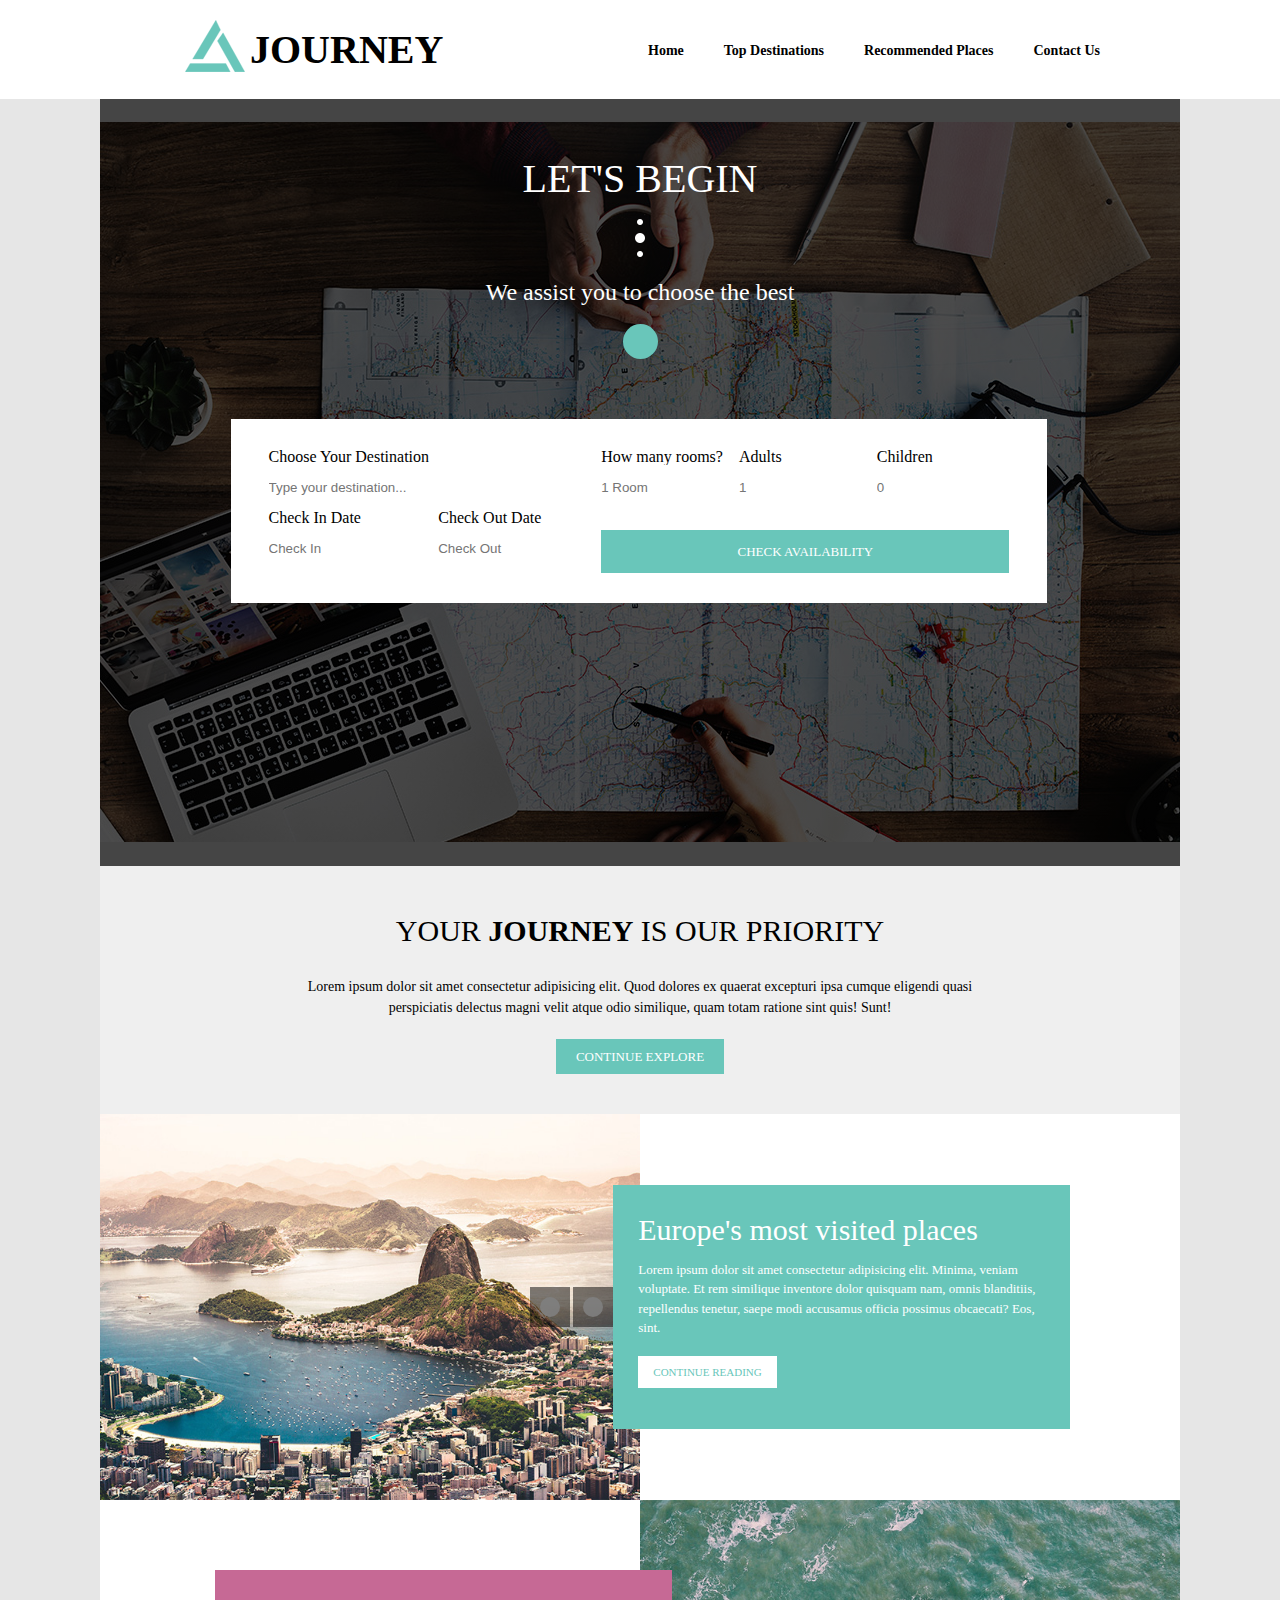
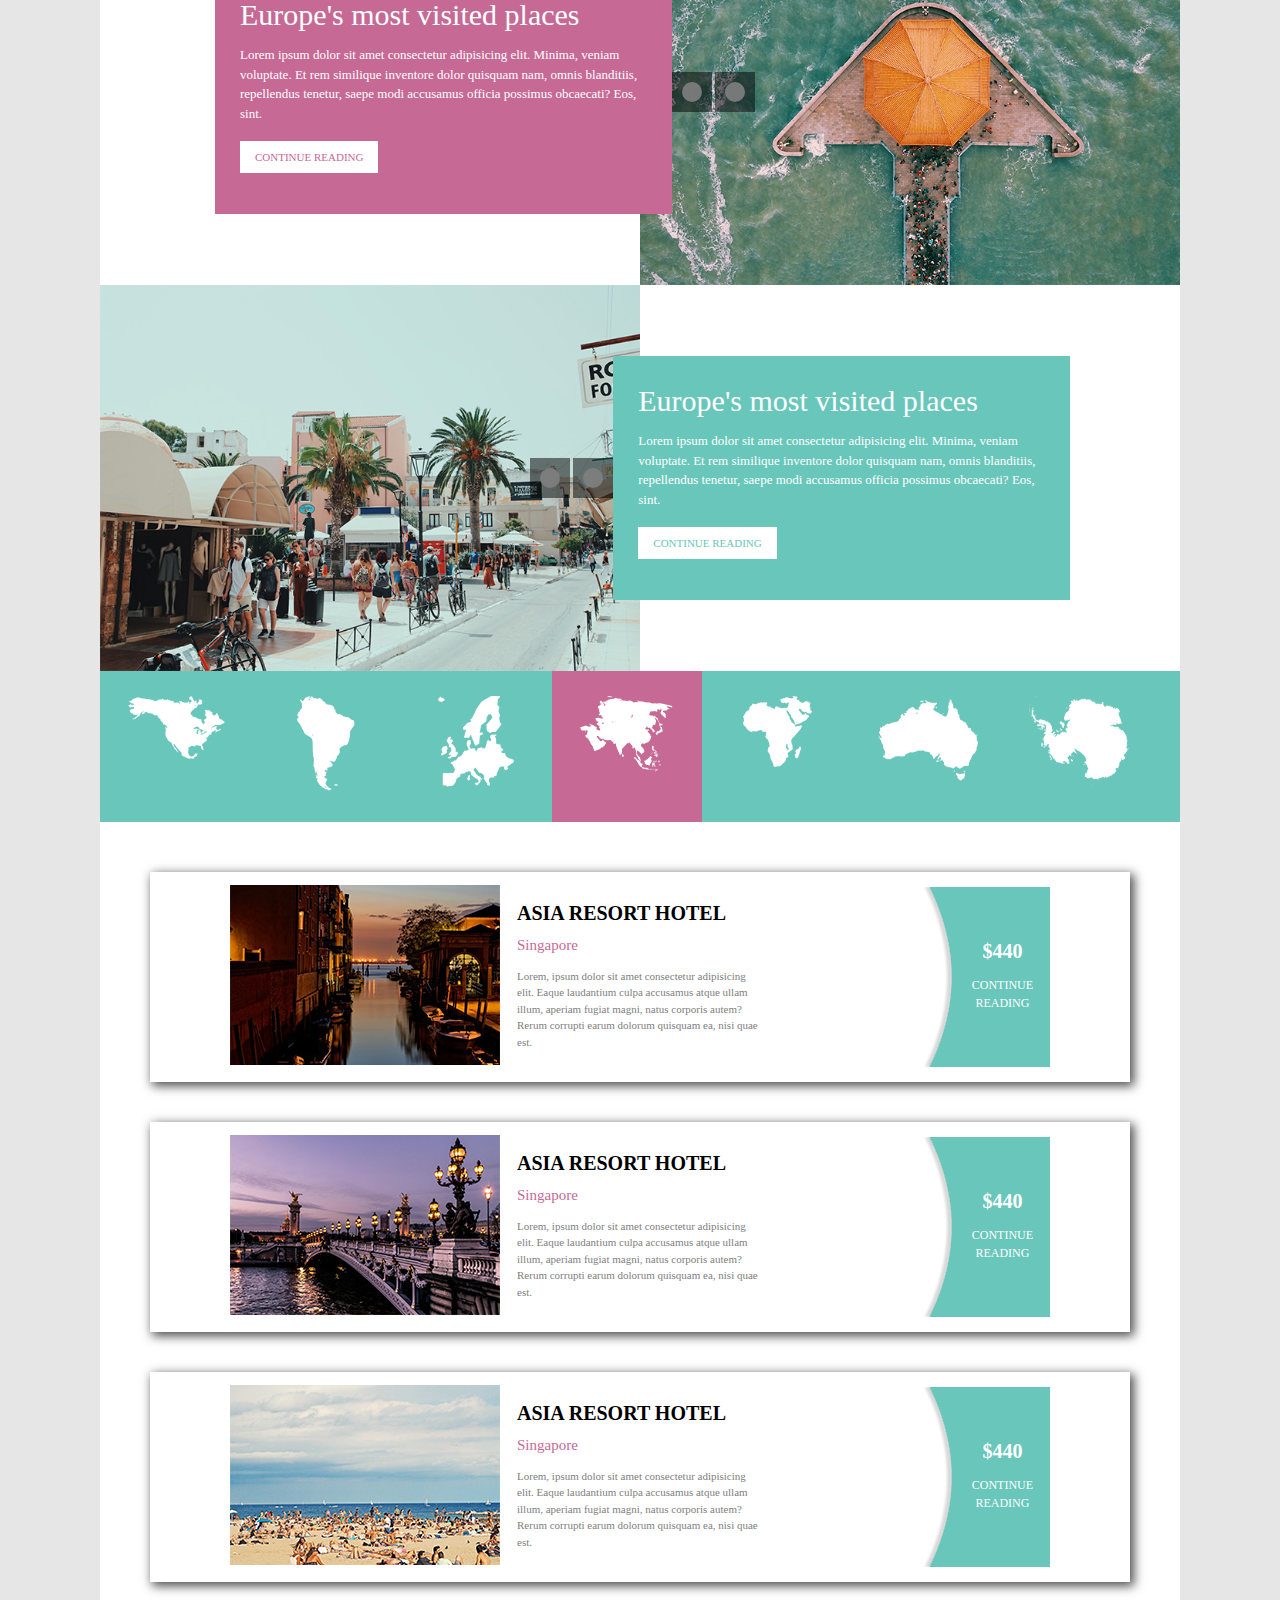
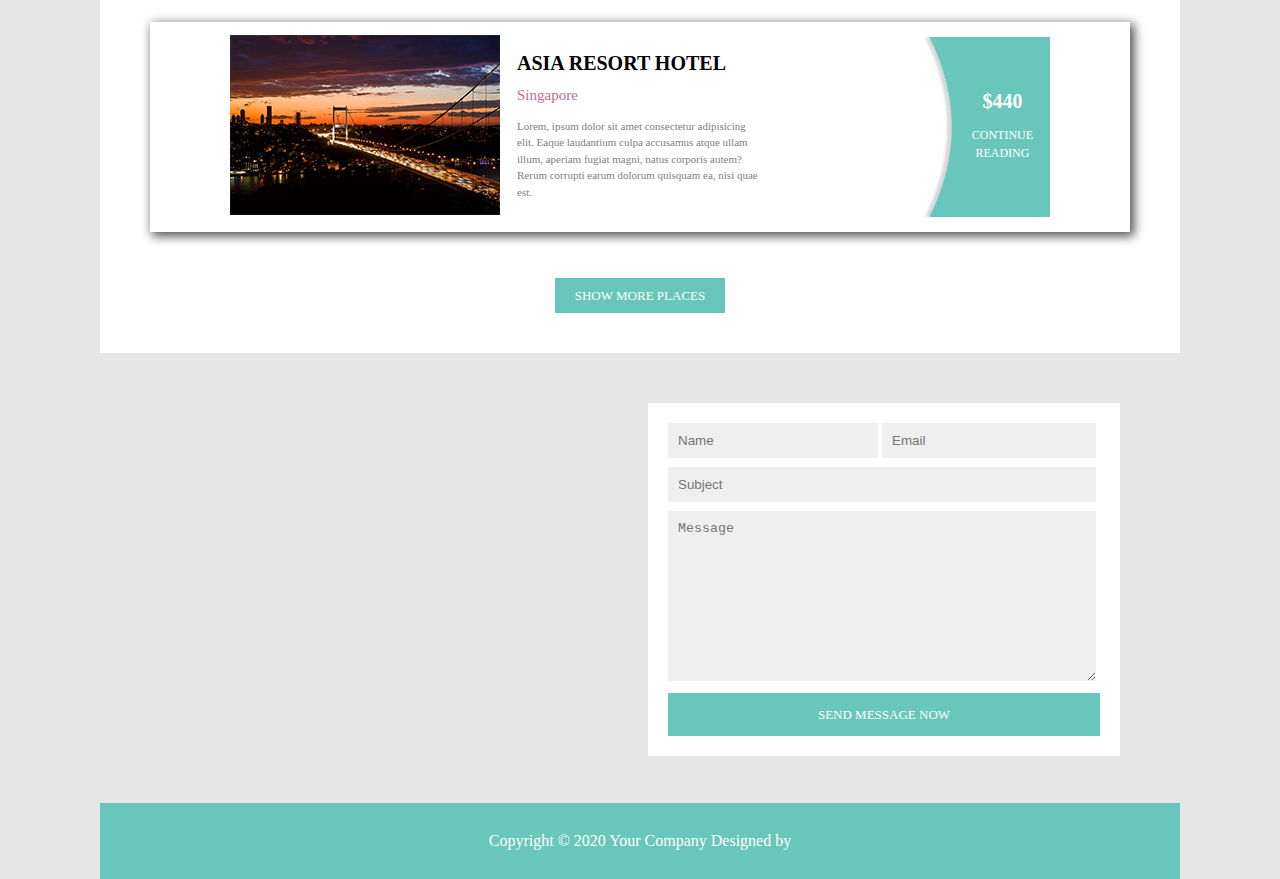
<file: block-BHaacj/index.html>
<!DOCTYPE html>
<html lang="en">
<head>
    <meta charset="UTF-8">
    <meta name="viewport" content="width=device-width, initial-scale=1.0">
    <title>Document</title>
    <link rel="stylesheet" href="./assets/stylesheets/style.css">
    <link rel="stylesheet" href="https://use.fontawesome.com/releases/v5.15.1/css/all.css" integrity="sha384-vp86vTRFVJgpjF9jiIGPEEqYqlDwgyBgEF109VFjmqGmIY/Y4HV4d3Gp2irVfcrp" crossorigin="anonymous">
</head>
<body>
    <header>
        <section class="flex container-one header">
            <div class="flex logo">
                <a href="#"> <img src="assets/images/logo.png" alt=""></a>
                <a href="#">JOURNEY</a>
            </div>
            <nav>
                <ul class="flex header-nav">
                    <li><a href="#">Home</a></li>
                    <li><a href="#">Top Destinations</a></li>
                    <li><a href="#">Recommended Places</a></li>
                    <li><a href="#">Contact Us</a></li>
                </ul>
            </nav>
        </section>
    </header>
    <main class="container-one">
        <section class="section-one">
            <div class="beginning">
                <h1>
                    LET'S BEGIN
                </h1>
                <img src="./assets/images/dots-3.png" alt="">
                <h4>We assist you to choose the best</h4>
                <div class="down">
                    <i class="fas fa-chevron-down"></i>
                </div>
            </div>
            <form class="form-one flex-stretch" action="./index.html">
                <fieldset class="field">
                    <label class="destination" for="destination">Choose Your Destination</label>
                        <input class="destination-input" type="text" id="destination" placeholder="Type your destination...">
                        <div class="flex">
                            <div class="in-date">
                                <label class="destination" for="in">Check In Date</label>
                                <input class="destination-input" type="text" id="in" placeholder="Check In">
                            </div>
                            <div class="out-date">
                                <label class="destination" for="out">Check Out Date</label>
                                <input class="destination-input" type="text" id="out" placeholder="Check Out">
                            </div>
                        </div>
                </fieldset>
                <fieldset class="field-one">
                    <div class="flex">
                        <div class="room-details">
                            <label class="destination" for="rooms">How many rooms?</label>
                            <input class="destination-input"  type="text" id="rooms" placeholder="1 Room">
                        </div>
                        <div class="room-details">
                            <label class="destination" for="adults">Adults</label>
                            <input  class="destination-input"  type="text" id="adults" placeholder="1">
                        </div>
                        <div class="room-details">
                            <label class="destination" for="children">Children</label>
                            <input class="destination-input"  type="text" id="children" placeholder="0">
                        </div>
                    </div>
                    <div class="availability">
                        <a class="message-button" href="#">CHECK AVAILABILITY</a>
                    </div>
                </fieldset>
            </form>
        </section>
        <section>
            <div class="section-two">
                <h2>YOUR <span>JOURNEY</span> IS OUR PRIORITY</h2>
                <p>Lorem ipsum dolor sit amet consectetur adipisicing elit. Quod dolores ex quaerat excepturi ipsa cumque eligendi quasi perspiciatis delectus magni velit atque odio similique, quam totam ratione sint quis! Sunt!</p>
                <a href="#">CONTINUE EXPLORE</a>
            </div>
        </section>
        <section>
            <div class="section-three">
                <div class="flex">
                    <div class="visited-img">
                        <img src="assets/images/tm-img-01.jpg" alt="">
                    </div>
                    <div class="flex visited">
                        <div class="arrows flex">
                            <div class="left-outer flex-center">
                                <div class="left-inner flex-center"><i class="fas fa-chevron-left"></i></div>
                            </div>
                            <div class="right-outer flex-center">
                                <div class="right-inner flex-center"><i class="fas fa-chevron-right"></i></div>
                            </div>
                        </div>
                        <div class="most-visited">
                            <h2>
                                Europe's most visited places
                            </h2>
                            <p>
                                Lorem ipsum dolor sit amet consectetur adipisicing elit. Minima, veniam voluptate. Et rem similique inventore dolor quisquam nam, omnis blanditiis, repellendus tenetur, saepe modi accusamus officia possimus obcaecati? Eos, sint.
                            </p>
                            <a href="#">CONTINUE READING</a>
                        </div>
                    </div>
                </div>
                <div class="flex">
                    <div class="flex visited visited-two">
                        <div class="most-visited most-two">
                            <h2>
                                Europe's most visited places
                            </h2>
                            <p>
                                Lorem ipsum dolor sit amet consectetur adipisicing elit. Minima, veniam voluptate. Et rem similique inventore dolor quisquam nam, omnis blanditiis, repellendus tenetur, saepe modi accusamus officia possimus obcaecati? Eos, sint.
                            </p>
                            <a href="#">CONTINUE READING</a>
                        </div>
                        <div class="arrows flex">
                            <div class="left-outer flex-center">
                                <div class="left-inner flex-center"><i class="fas fa-chevron-left"></i></div>
                            </div>
                            <div class="right-outer flex-center">
                                <div class="right-inner flex-center"><i class="fas fa-chevron-right"></i></div>
                            </div>
                        </div>
                    </div>
                    <div class="visited-img">
                        <img src="assets/images/tm-img-02.jpg" alt="">
                    </div>
                </div>
                <div class="flex">
                    <div class="visited-img">
                        <img src="assets/images/tm-img-03.jpg" alt="">
                    </div>
                    <div class="flex visited">
                        <div class="arrows flex">
                            <div class="left-outer flex-center">
                                <div class="left-inner flex-center"><i class="fas fa-chevron-left"></i></div>
                            </div>
                            <div class="right-outer flex-center">
                                <div class="right-inner flex-center"><i class="fas fa-chevron-right"></i></div>
                            </div>
                        </div>
                        <div class="most-visited">
                            <h2>
                                Europe's most visited places
                            </h2>
                            <p>
                                Lorem ipsum dolor sit amet consectetur adipisicing elit. Minima, veniam voluptate. Et rem similique inventore dolor quisquam nam, omnis blanditiis, repellendus tenetur, saepe modi accusamus officia possimus obcaecati? Eos, sint.
                            </p>
                            <a href="#">CONTINUE READING</a>
                        </div>
                    </div>
                </div>
            </div>
            <div class="continents">
                <img src="assets/images/north-america.png" alt="">
                <img src="assets/images/south-america.png" alt="">
                <img src="assets/images/europe.png" alt="">
                <a href=""><img class="asia" src="assets/images/asia.png" alt=""></a>
                <img src="assets/images/africa.png" alt="">
                <img src="assets/images/australia.png" alt="">
                <img src="assets/images/antartica.png" alt="">
            </div>
        </section>
        <section class="hotel-price">
            <div class="flex section-four">
                <div class="hotel-img">
                    <img src="assets/images/tm-img-04.jpg" alt="">
                </div>
                <div class="hotel">
                    <h3>ASIA RESORT HOTEL</h3>
                    <h5>Singapore</h5>
                    <p>Lorem, ipsum dolor sit amet consectetur adipisicing elit. Eaque laudantium culpa accusamus atque ullam illum, aperiam fugiat magni, natus corporis autem? Rerum corrupti earum dolorum quisquam ea, nisi quae est.</p>
                </div>
                <div class="price flex-center">
                    <img src="assets/images/button-curve.png" alt="">
                    <a class="price-button" href="#">
                        <h2>$440</h2>
                        <h5>CONTINUE READING</h5>
                    </a>
                </div>
            </div>
            <div class="flex section-four">
                <div class="hotel-img">
                    <img src="assets/images/tm-img-05.jpg" alt="">
                </div>
                <div class="hotel">
                    <h3>ASIA RESORT HOTEL</h3>
                    <h5>Singapore</h5>
                    <p>Lorem, ipsum dolor sit amet consectetur adipisicing elit. Eaque laudantium culpa accusamus atque ullam illum, aperiam fugiat magni, natus corporis autem? Rerum corrupti earum dolorum quisquam ea, nisi quae est.</p>
                </div>
                <div class="price flex-center">
                    <img src="assets/images/button-curve.png" alt="">
                    <a class="price-button" href="#">
                        <h2>$440</h2>
                        <h5>CONTINUE READING</h5>
                    </a>
                </div>
            </div>
            <div class="flex section-four">
                <div class="hotel-img">
                    <img src="assets/images/tm-img-06.jpg" alt="">
                </div>
                <div class="hotel">
                    <h3>ASIA RESORT HOTEL</h3>
                    <h5>Singapore</h5>
                    <p>Lorem, ipsum dolor sit amet consectetur adipisicing elit. Eaque laudantium culpa accusamus atque ullam illum, aperiam fugiat magni, natus corporis autem? Rerum corrupti earum dolorum quisquam ea, nisi quae est.</p>
                </div>
                <div class="price flex-center">
                    <img src="assets/images/button-curve.png" alt="">
                    <a class="price-button" href="#">
                        <h2>$440</h2>
                        <h5>CONTINUE READING</h5>
                    </a>
                </div>
            </div>
            <div class="flex section-four">
                <div class="hotel-img">
                    <img src="assets/images/tm-img-07.jpg" alt="">
                </div>
                <div class="hotel">
                    <h3>ASIA RESORT HOTEL</h3>
                    <h5>Singapore</h5>
                    <p>Lorem, ipsum dolor sit amet consectetur adipisicing elit. Eaque laudantium culpa accusamus atque ullam illum, aperiam fugiat magni, natus corporis autem? Rerum corrupti earum dolorum quisquam ea, nisi quae est.</p>
                </div>
                <div class="price flex-center">
                    <img src="assets/images/button-curve.png" alt="">
                    <a class="price-button" href="#">
                        <h2>$440</h2>
                        <h5>CONTINUE READING</h5>
                    </a>
                </div>
            </div>
            <div class="more-places">
                <a href="#">SHOW MORE PLACES</a>
            </div>
        </section>
        <section>
            <div class="section-five">
                <div class="map">
                    <iframe src="https://www.google.com/maps/embed?pb=!1m18!1m12!1m3!1d3375.919515571329!2d76.3514099149775!3d32.20639932016774!2m3!1f0!2f0!3f0!3m2!1i1024!2i768!4f13.1!3m3!1m2!1s0x391b530e24726e0d%3A0x71ff0cae0784712d!2sAltCampus%20Services%20Pvt.%20Ltd!5e0!3m2!1sen!2sin!4v1609176444952!5m2!1sen!2sin" width="600" height="450" frameborder="0" style="border:0;" allowfullscreen="" aria-hidden="false" tabindex="0"></iframe>
                </div>
                <form class="message-form" action="./index.html">
                    <fieldset>
                        <input class="name" type="text" name="name" placeholder="Name">
                        <input class="email" type="email" name="email" placeholder="Email">
                        <input class="subject" type="text" name="subject" placeholder="Subject">
                        <textarea class="message" name="message" id="" cols="30" rows="10" placeholder="Message"></textarea>
                        <a class="message-button" href="#">SEND MESSAGE NOW</a>
                    </fieldset>
                </form>
            </div>
        </section>
    </main>
    <footer class="container-one footer">
        <h3>Copyright 	&#169; 2020 Your Company Designed by</h3>
    </footer>
</body>
</html>
</file>
<file: block-BHaacj/assets/stylesheets/style.css>
/* http://meyerweb.com/eric/tools/css/reset/ 
   v2.0 | 20110126
   License: none (public domain)
*/

html, body, div, span, applet, object, iframe,
h1, h2, h3, h4, h5, h6, p, blockquote, pre,
a, abbr, acronym, address, big, cite, code,
del, dfn, em, img, ins, kbd, q, s, samp,
small, strike, strong, sub, sup, tt, var,
b, u, i, center,
dl, dt, dd, ol, ul, li,
fieldset, form, label, legend,
table, caption, tbody, tfoot, thead, tr, th, td,
article, aside, canvas, details, embed, 
figure, figcaption, footer, header, hgroup, 
menu, nav, output, ruby, section, summary,
time, mark, audio, video {
	margin: 0;
	padding: 0;
	border: 0;
	font-size: 100%;
	font: inherit;
	vertical-align: baseline;
}
/* HTML5 display-role reset for older browsers */
article, aside, details, figcaption, figure, 
footer, header, hgroup, menu, nav, section {
	display: block;
}
body {
	line-height: 1;
}
ol, ul {
	list-style: none;
}
blockquote, q {
	quotes: none;
}
blockquote:before, blockquote:after,
q:before, q:after {
	content: '';
	content: none;
}
table {
	border-collapse: collapse;
	border-spacing: 0;
}
body{
    background-color: #E6E6E6;
}
a{
    text-decoration: none;
}
.flex{
    display: flex;
    justify-content: space-between;
    align-items: center;
}
.container-one{
    max-width: 1400px;
    padding: 0 100px;
}
header{
    background-color: white;
}
.header{
    padding: 20px 180px;
}
.logo a{
    font-size: 40px;
    font-weight: 600;
    color: black;
    margin-left: 5px;
}
.header-nav a{
    font-size: 14px;
    color: black;
    margin-left: 40px;
    font-weight: 600;
}
.section-one{
    height: 85.2vh;
    background: linear-gradient( rgba(0,0,0,0.7),rgba(0,0,0,0.7)), url(../images/banner.jpg) no-repeat center center ;
    position: relative;
}

.beginning{    
    padding: 60px 0;
    text-align: center;
}
.beginning h1{
    font-size: 40px;
    color: white;
    padding-bottom: 20px;
}
.beginning img{
    padding-bottom: 20px;
}
.beginning h4{
    font-size: 24px;
    color: white;
    padding-bottom: 20px;
}
.down{
    height: 35px;
    width: 35px;
    border-radius: 50%;
    background-color: #69C6BA;
}
.down i{
    color: white;
}
.beginning div{
    display: flex;
    justify-content: center;
    align-items: center;
    margin: 0 auto;
}
.form-one{
    background-color: white; 
    width: 70%;
    position: absolute;
    right: 133px;   
    padding: 30px;
}
.flex-stretch{
    display: flex;
    justify-content: center;
    align-items: stretch;
}
.field{
    width: 44%;
}
.field-one{
    width: 54%;
}
.destination{
    width: 100%;
    display: block;
}
.destination-input{
    width: 100%;
    border: 0;
    outline: 0;
    padding: 15px 0px 15px 0px;
}
.availability{
    margin-top: 20px;
}
.in-date{
    width: 49%;
}
.out-date{
    width: 49%;
}
.room-details{
    width: 32.5%;
}
.section-two{
    background-color: #EFEFEF;
    text-align: center;
    padding-bottom: 50px;
}
.section-two h2{
    font-size: 30px;
    padding-top: 50px;
    
}
.section-two span{
    font-weight: 600;
}
.section-two p{
    font-size: 14px;
    padding: 30px 180px;
    line-height: 1.5;
}
.section-two a{
    padding: 10px 20px;
    background-color:  #69C6BA;
    color: white;
    font-size: 13px;
}
.section-three{
    background-color: white;
    
}
.visited-two{
    left: 115px;
}
.visited{
    width: 50%;
    position: relative;
    right: 110px;
}
.visited-img{
    width: 50%;
    font-size: 0;
}
.visited-img img{
    width: 100%;
    font-size: 0;
}
.left-outer{
    height: 40px;
    width: 40px;
    background-color: rgba(0,0,0,0.5);
}
.right-outer{
    height: 40px;
    width: 40px;
    background-color: rgba(0,0,0,0.5);
}
.left-inner{
    height: 20px;
    width: 20px;
    background-color: rgba(128,128,128,.9);
    border-radius: 50%;
}
.right-inner{
    height: 20px;
    width: 20px;
    background-color: rgba(128,128,128,.9);
    border-radius: 50%;
}
.left-inner i{
    color: rgba(0,0,0,0.7);
}
.right-inner i{
    color: rgba(0,0,0,0.7);
}
.flex-center{
    display: flex;
    justify-content: center;
    align-items: center;
}
.arrows{
    width: 17%;
}
.most-visited{
    width: 83%;
    padding: 30px 25px 50px 25px;
    background-color:  #69C6BA;
}
.most-two{
    background-color: #C66995;
}

.most-visited h2{
    font-size: 30px;
    color: white;
    padding-bottom: 15px;
}
.most-visited p{
    font-size: 13px;
    color: white;
    line-height: 1.5;
    padding-bottom: 25px;
}
.most-visited a{
    padding: 10px 15px;
    background-color: white ;
    color: #69C6BA;
    font-size: 11px;
}
.most-two a{
    color: #C66995;
}
.continents{
    width: 100%;
    background-color: #69C6BA;
    font-size: 0;
    
}
.continents img{
    padding: 25.3px;
    
}
.asia{
    background-color: #C66995;
}
.continents img:hover{
    background-color: #69C6BA;
}
.section-four{
    height: 10rem;
    padding: 25px 80px 25px 80px;
    background-color: white;
    margin-bottom: 40px;
    box-shadow: 3px 3px 10px 1px rgba(0,0,0,0.7);
}
.hotel-img img{
    height: 100%;
}
.hotel h3{
    font-size: 20px;
    font-weight: 600;
    padding-bottom: 15px;
}
.hotel h5{
    font-size: 15px;
    color: #C66995;
    padding-bottom: 15px;
}
.hotel p{
    font-size: 11px;
    color: gray;
    line-height: 1.5;
}
.price img{
    height: 100%;
}
.hotel-img{
    width: 16%;
}
.hotel{
    width: 30%;
}
.price{
    background-color: #69C6BA;
    width: 16%;
}
.price-button{
    text-align: center;
    color: white;
}
.price-button h2{
    font-size: 20px;
    font-weight: 600;
    padding-bottom: 15px;
}
.price-button h5{
    font-size: 12px;
    line-height: 1.5;
}
.hotel-price{
    padding: 50px;
    background-color: white;
}
.more-places{
    text-align: center;
    padding-top: 15px;
}
.more-places a{
    padding: 10px 20px;
    background-color:  #69C6BA;
    color: white;
    font-size: 13px;
}
.section-five{
    position: relative;
}
.message-form{
    width: 40%;
    position: absolute;
    top: 50px;
    right: 60px;
    padding: 20px;
    background-color: white;
}
.name{
    width: 44%;
    border: 0;
    outline: 0;
    padding: 10px;
    margin-bottom: 9px;
    background-color: #EFEFEF;
}
.email{
    width: 45%;
    border: 0;
    outline: 0;
    margin-bottom: 9px;
    padding: 10px;
    background-color: #EFEFEF;
}
.subject{
    width: 94.5%;
    border: 0;
    outline: 0;
    padding: 10px;
    margin-bottom: 9px;
    background-color: #EFEFEF;
}
.message{
    width: 94.5%;
    border: 0;
    outline: 0;
    padding: 10px;
    margin-bottom: 9px;
    background-color: #EFEFEF;
}
.map iframe{
    width: 100%;
}
.map{
    font-size: 0;
}
.message-button{
    padding: 15px 0;
    background-color:  #69C6BA;
    color: white;
    font-size: 13px;
    display: flex;
    justify-content: center;

}
.footer{
    text-align: center;
}
.footer h3{
    color: white;
    background-color:  #69C6BA;
    padding: 30px 0;
}
</file>
